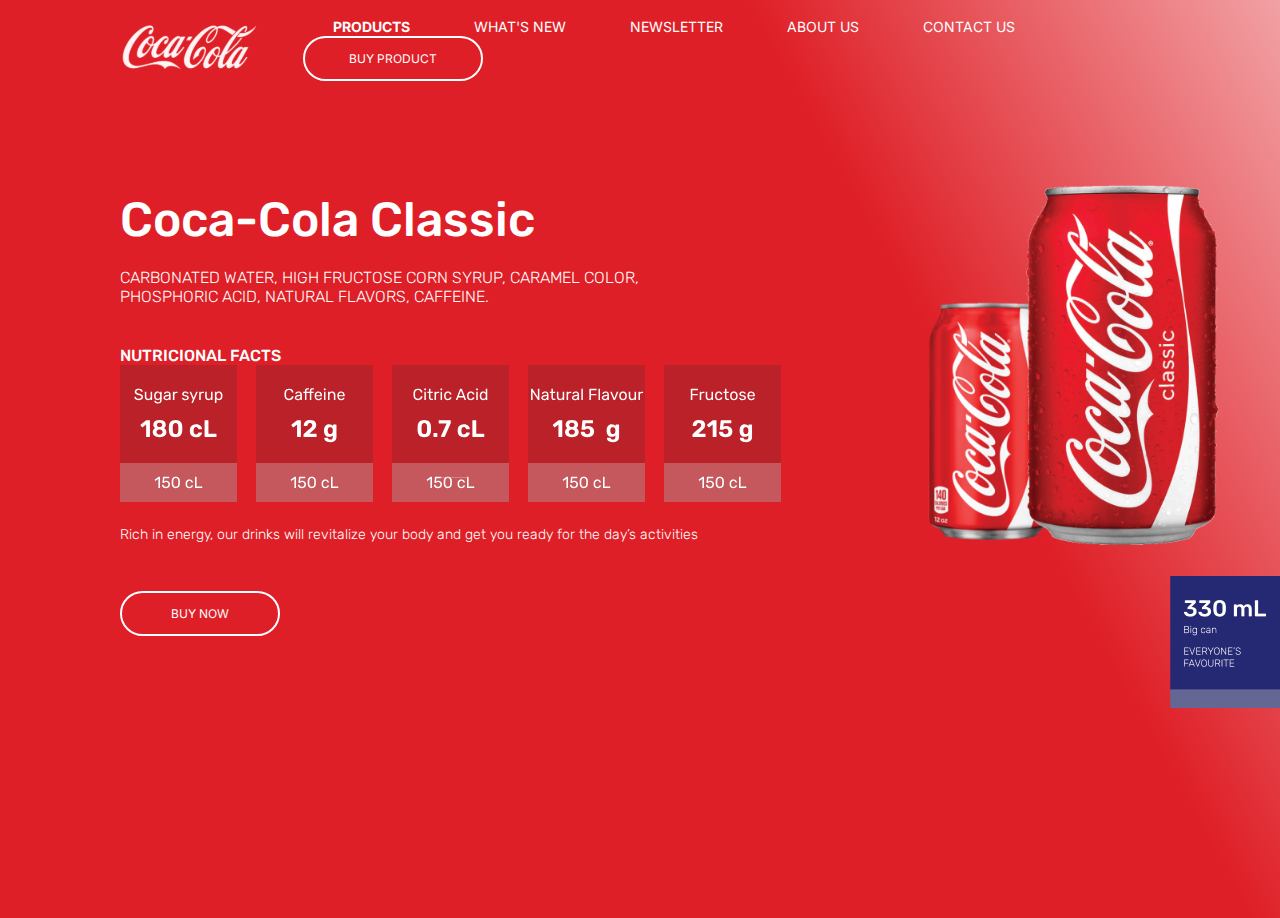
<file: index.html>
<!DOCTYPE html>
<html lang="pt-br">

<head>
    <meta charset="UTF-8">
    <meta http-equiv="X-UA-Compatible" content="IE=edge">
    <meta http-equiv="Content-Type" content="text/html;charset=UTF-8">
    <meta name="description" content="">
    <meta name="keywords" content="">
    <meta name="viewport" content="width=device-width, initial-scale=1">
    <meta name="author" content="Nathan Menezes">
    <meta name="robots" content="index,follow">
    <link rel="shortcut icon" href="img/pepsivscoca.png" type="image/x-icon">
    <title>Refrigerantes</title>
    <link rel="stylesheet" href="css/style.css">
</head>

<body>

    <!-- <div class="blur"></div> -->
    <header>
        <nav class="nav-bar">
            <div class="img-logo">
                <img src="img/cocalogo.svg" alt="logo da coca cola" class="brand">
            </div>
            <div class="nav-items">
                <a class="nav-item" href="#products" style="font-weight: bold;">Products</a></li>
                <a class="nav-item" href="#whatsnew">What's New</a></li>
                <a class="nav-item" href="#newsletter">NewsLetter</a></li>
                <a class="nav-item" href="#aboutus">About Us</a></li>
                <a class="nav-item" href="#contactus">Contact Us</a></li>
                <button button class="nav-buttom">
                    Buy Product
                </button>
            </div>
        </nav>
    </header>


    <main class="conteudo">
        <div class="primary-content">
            <div class="contents">
                <h1 class="title">
                    Coca-Cola Classic
                </h1>
                <p class="paragraph">
                    CARBONATED WATER, HIGH FRUCTOSE CORN SYRUP, CARAMEL COLOR,<br>PHOSPHORIC ACID, NATURAL FLAVORS,
                    CAFFEINE.
                </p>
            </div>
            <div class="secudary-content">
                <h2 class="sub-title">
                    NUTRICIONAL FACTS
                </h2>
                <div class="facts">
                    <img src="img/sugar.svg" alt="" class="img-item">
                    <img src="img/cafeine.svg" alt="" class="img-item">
                    <img src="img/acid.svg" alt="" class="img-item">
                    <img src="img/flavor.svg" alt="" class="img-item">
                    <img src="img/fructose.svg" alt="" class="img-item">
                </div>
                <div class="second-paragraph">
                    <p class="second-paragraph">
                        Rich in energy, our drinks will revitalize your body and
                        get you ready for the day’s activities
                    </p>
                </div>
                <button class="buttom-secundary">
                    Buy Now
                </button>
            </div>
        </div>
        </div>
        <div class="primary-img">
            <img src="img/Group 4.png" alt="">
        </div>
    </main>
    <footer>
        <img src="img/Group 3 (1).png" alt="">
    </footer>
</body>

</html>
</file>
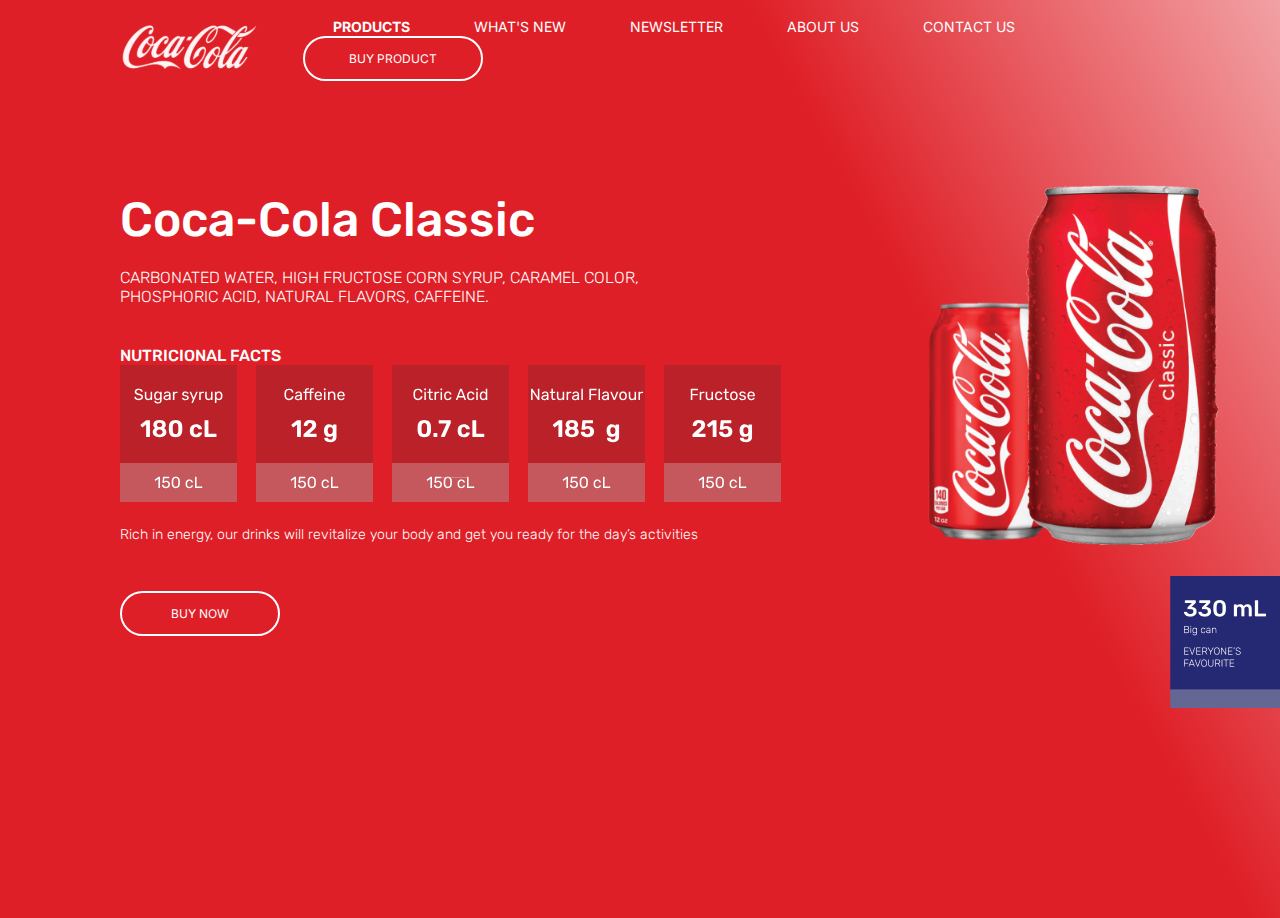
<file: Projeto HTML 2/index.html>
<!DOCTYPE html>
<html lang="pt-br">

<head>
    <meta charset="UTF-8">
    <meta http-equiv="X-UA-Compatible" content="IE=edge">
    <meta http-equiv="Content-Type" content="text/html;charset=UTF-8">
    <meta name="description" content="">
    <meta name="keywords" content="">
    <meta name="viewport" content="width=device-width, initial-scale=1">
    <meta name="author" content="Nathan Menezes">
    <meta name="robots" content="index,follow">
    <link rel="shortcut icon" href="img/pepsivscoca.png" type="image/x-icon">
    <title>Refrigerantes</title>
    <link rel="stylesheet" href="/css/style.css">
</head>

<body>

    <!-- <div class="blur"></div> -->
    <header>
        <nav class="nav-bar">
            <div class="img-logo">
                <img src="img/cocalogo.svg" alt="logo da coca cola" class="brand">
            </div>
            <div class="nav-items">
                <a class="nav-item" href="#products" style="font-weight: bold;">Products</a></li>
                <a class="nav-item" href="#whatsnew">What's New</a></li>
                <a class="nav-item" href="#newsletter">NewsLetter</a></li>
                <a class="nav-item" href="#aboutus">About Us</a></li>
                <a class="nav-item" href="#contactus">Contact Us</a></li>
                <button button class="nav-buttom">
                    Buy Product
                </button>
            </div>
        </nav>
    </header>


    <main class="conteudo">
        <div class="primary-content">
            <div class="contents">
                <h1 class="title">
                    Coca-Cola Classic
                </h1>
                <p class="paragraph">
                    CARBONATED WATER, HIGH FRUCTOSE CORN SYRUP, CARAMEL COLOR,<br>PHOSPHORIC ACID, NATURAL FLAVORS,
                    CAFFEINE.
                </p>
            </div>
            <div class="secudary-content">
                <h2 class="sub-title">
                    NUTRICIONAL FACTS
                </h2>
                <div class="facts">
                    <img src="img/sugar.svg" alt="" class="img-item">
                    <img src="img/cafeine.svg" alt="" class="img-item">
                    <img src="img/acid.svg" alt="" class="img-item">
                    <img src="img/flavor.svg" alt="" class="img-item">
                    <img src="img/fructose.svg" alt="" class="img-item">
                </div>
                <div class="second-paragraph">
                    <p class="second-paragraph">
                        Rich in energy, our drinks will revitalize your body and
                        get you ready for the day’s activities
                    </p>
                </div>
                <button class="buttom-secundary">
                    Buy Now
                </button>
            </div>
        </div>
        </div>
        <div class="primary-img">
            <img src="img/Group 4.png" alt="">
        </div>
    </main>
    <footer>
        <img src="img/Group 3 (1).png" alt="">
    </footer>
</body>

</html>
</file>
<file: css/style.css>
@import url('https://fonts.googleapis.com/css2?family=Inter:wght@500&display=swap');
@import url('https://fonts.googleapis.com/css2?family=Inter:wght@400;600;700&family=Rubik:wght@300;400;500;700&display=swap');
@import url('https://fonts.googleapis.com/css2?family=Inter:wght@100&display=swap');


* {
    margin: 0;
    padding: 0;
    box-sizing: border-box;
    font-size: 100%;
    text-decoration: none;
    overflow: hidden;
}

body {
    background: linear-gradient(241.12deg, rgba(255, 255, 255, 0.5796) 0%, rgba(255, 255, 255, 0) 29.91%), #DF1F27;
    margin-top: 18px;
    margin-left: 100px;
    overflow: hidden;
    height: 100vh;
}

/* .blur{
    position: absolute;
    width: 470px;
    height: 419px;
    left: 1200px;
    top: -150px;
    border-radius: 1000px;
    filter: blur(230px);
    background: #FFFFFF;
    transform: rotate(-32.44deg);
} */

.nav-bar {
    display: flex;
    gap: 30px;
    justify-content: space-between;
    align-items: center;
    margin-right: 70px;
}

.nav-item {
    margin: 30px;
    font-style: 'Inter';
    font-family: 'Inter';
    font-weight: 400;
    font-size: 14px;
    color: #FFFFFF;
    text-transform: uppercase;
}

.nav-item:hover {
    color: #f5a8aa;
}

.nav-buttom {
    background-color: transparent;
    border: 2px solid #FFFFFF;
    color: #FFFFFF;
    font-family: 'Inter';
    text-transform: uppercase;
    font-size: 12px;
    border-radius: 50px;
    width: 180px;
    height: 45px;
}

.nav-buttom:hover {
    background-color: white;
    color: #DF1F27;
    transition: all 0.6s;
    cursor: pointer;
}

.title {
    font-style: normal;
    font-weight: 500;
    font-size: 48px;
    color: #FFFFFF;
    padding-bottom: 20px;
    font-family: 'Rubik';
    margin-left: 20px;
    padding-top: 10px;
}

.paragraph {
    font-family: 'Rubik';
    font-weight: 300;
    font-size: 16px;
    color: #FFFFFF;
    margin-left: 20px;
}

.second-paragraph {
    font-family: 'Rubik';
    font-weight: 300;
    font-size: 14px;
    color: #FFFFFF;
    margin-left: 10px;
    margin-top: 10px;
}

.primary-img img {
    width: 80%;
}

.sub-title {
    font-family: 'Rubik';
    font-weight: 500;
    font-size: 16px;
    color: #FFFFFF;
    margin-left: 20px;
    margin-top: 40px;
}

.img-content {
    margin-top: 10px;
    margin-left: 20px;
}

.conteudo {
    display: flex;
    margin-top: 100px;
    justify-content: space-between;
    width: 95%;
}

.img-item {
    margin-left: 15px;
}

.facts {
    margin-left: 5px;
}

.contents {
    display: flex;
    flex-direction: column;
}

.primary-img {
    display: flex;
    flex-direction: row;
    align-items: flex-start;
    justify-content: flex-end;
}

.primary-content {
    display: flex;
    flex-direction: column;
    justify-content: flex;
}

.buttom-secundary {
    background-color: transparent;
    border: 2px solid #FFFFFF;
    color: #FFFFFF;
    font-family: 'Inter';
    text-transform: uppercase;
    font-size: 12px;
    border-radius: 50px;
    width: 160px;
    height: 45px;
    text-align: center;
    margin-left: 20px;
    margin-top: 48px;
}

.buttom-secundary:hover {
    background-color: white;
    color: #DF1F27;
    transition: all 0.6s;
    cursor: pointer;
}

footer {
    display: flex;
    justify-content: end;
    transform: translateY(-60px);
}
</file>
